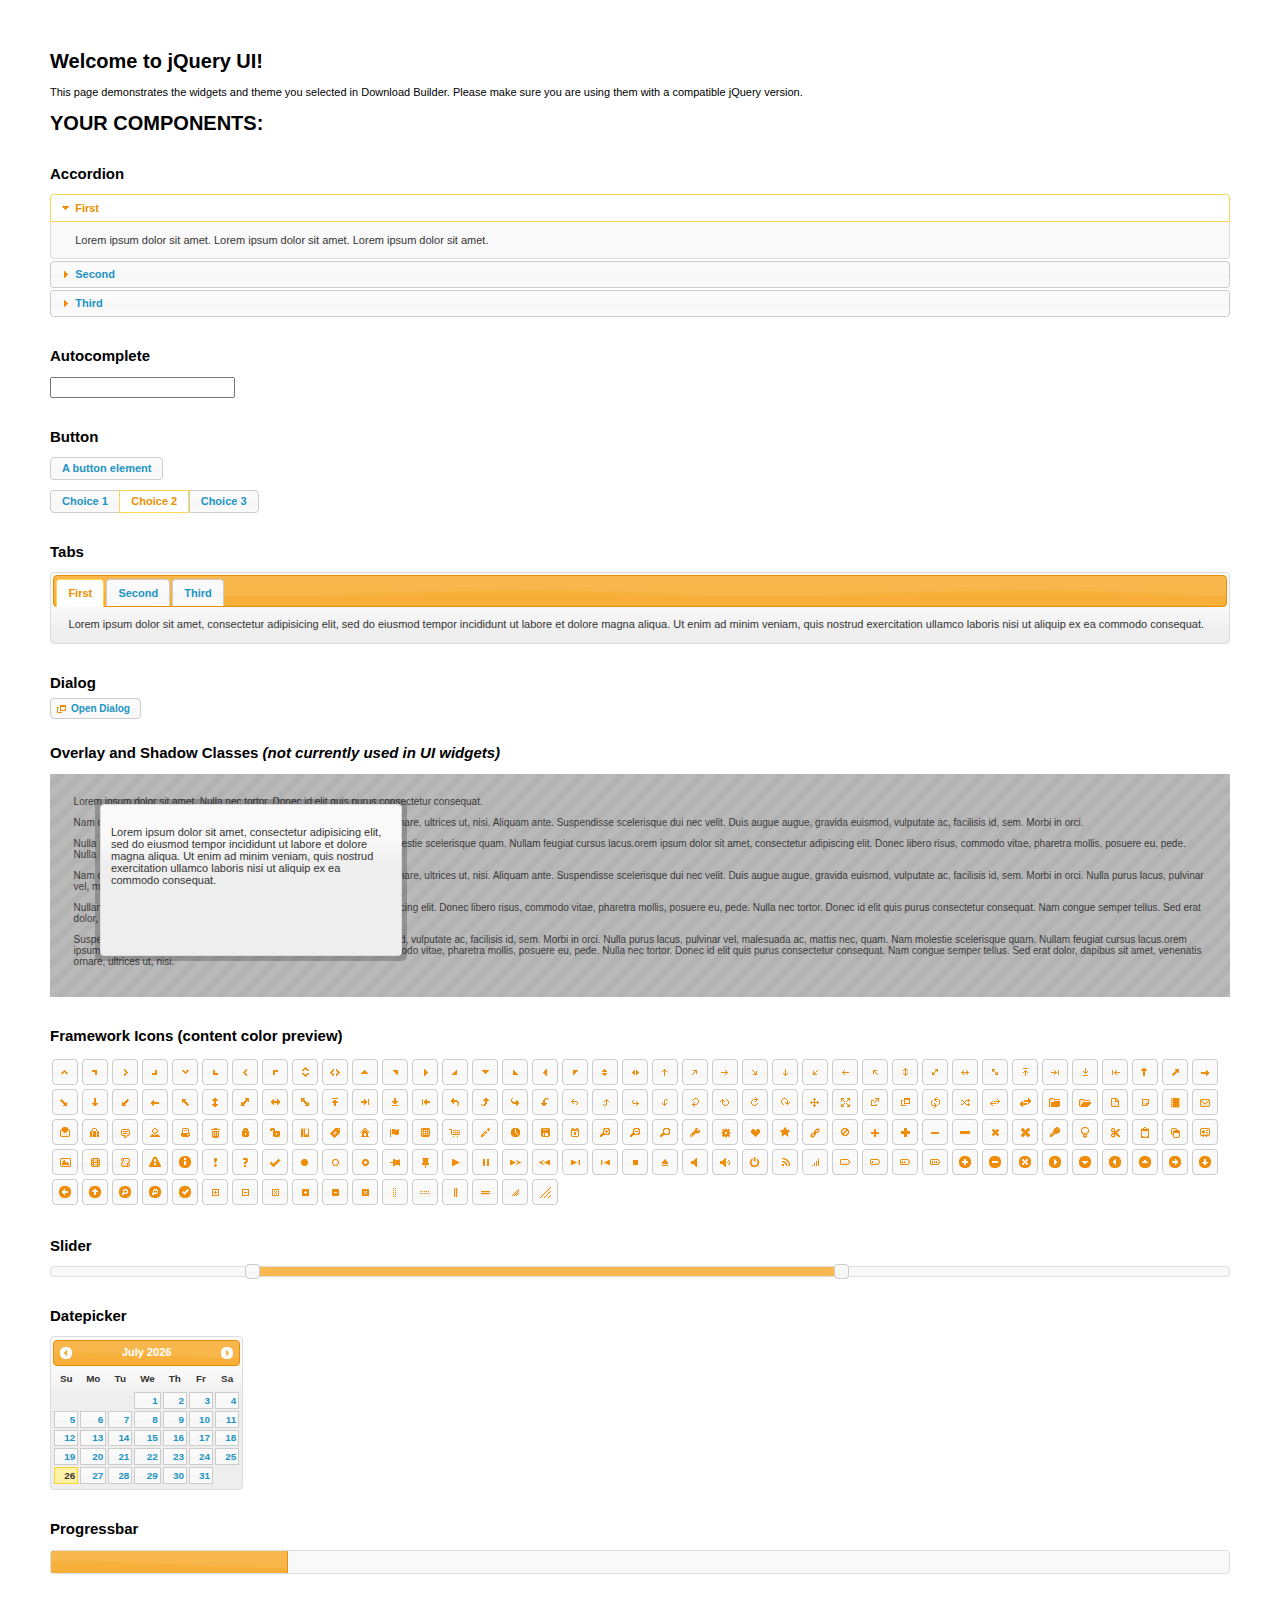
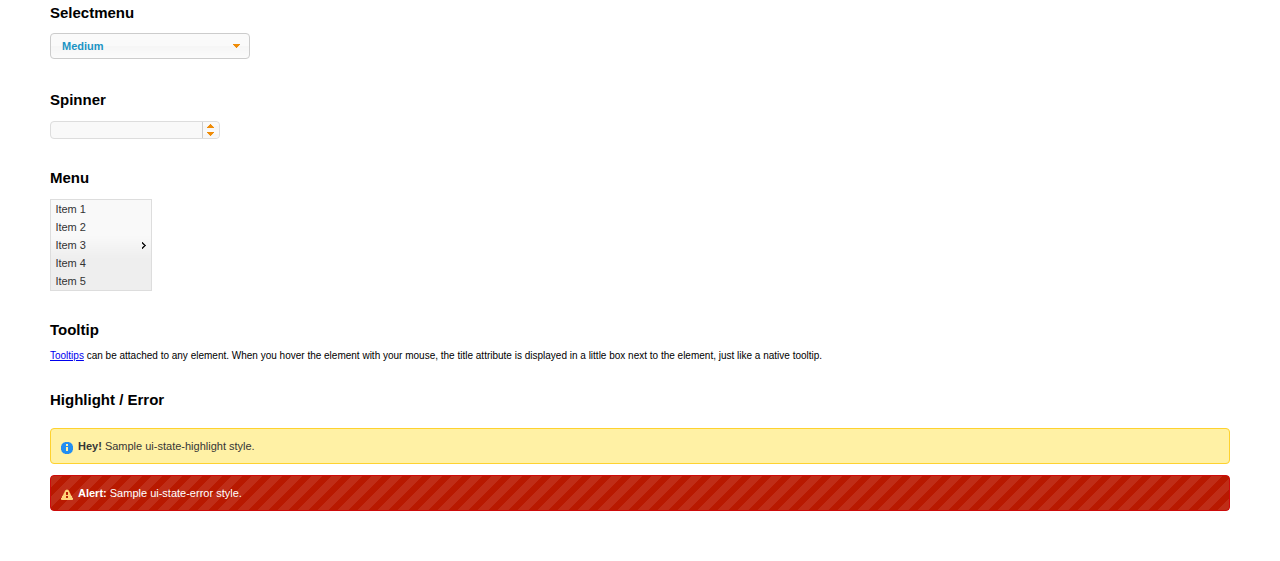
<file: cargo/tms/static/tms/jquery-ui-1.11.4/index.html>
<!doctype html>
<html lang="us">
<head>
	<meta charset="utf-8">
	<title>jQuery UI Example Page</title>
	<link href="jquery-ui.css" rel="stylesheet">
	<style>
	body{
		font: 62.5% "Trebuchet MS", sans-serif;
		margin: 50px;
	}
	.demoHeaders {
		margin-top: 2em;
	}
	#dialog-link {
		padding: .4em 1em .4em 20px;
		text-decoration: none;
		position: relative;
	}
	#dialog-link span.ui-icon {
		margin: 0 5px 0 0;
		position: absolute;
		left: .2em;
		top: 50%;
		margin-top: -8px;
	}
	#icons {
		margin: 0;
		padding: 0;
	}
	#icons li {
		margin: 2px;
		position: relative;
		padding: 4px 0;
		cursor: pointer;
		float: left;
		list-style: none;
	}
	#icons span.ui-icon {
		float: left;
		margin: 0 4px;
	}
	.fakewindowcontain .ui-widget-overlay {
		position: absolute;
	}
	select {
		width: 200px;
	}
	</style>
</head>
<body>

<h1>Welcome to jQuery UI!</h1>

<div class="ui-widget">
	<p>This page demonstrates the widgets and theme you selected in Download Builder. Please make sure you are using them with a compatible jQuery version.</p>
</div>

<h1>YOUR COMPONENTS:</h1>


<!-- Accordion -->
<h2 class="demoHeaders">Accordion</h2>
<div id="accordion">
	<h3>First</h3>
	<div>Lorem ipsum dolor sit amet. Lorem ipsum dolor sit amet. Lorem ipsum dolor sit amet.</div>
	<h3>Second</h3>
	<div>Phasellus mattis tincidunt nibh.</div>
	<h3>Third</h3>
	<div>Nam dui erat, auctor a, dignissim quis.</div>
</div>



<!-- Autocomplete -->
<h2 class="demoHeaders">Autocomplete</h2>
<div>
	<input id="autocomplete" title="type &quot;a&quot;">
</div>



<!-- Button -->
<h2 class="demoHeaders">Button</h2>
<button id="button">A button element</button>
<form style="margin-top: 1em;">
	<div id="radioset">
		<input type="radio" id="radio1" name="radio"><label for="radio1">Choice 1</label>
		<input type="radio" id="radio2" name="radio" checked="checked"><label for="radio2">Choice 2</label>
		<input type="radio" id="radio3" name="radio"><label for="radio3">Choice 3</label>
	</div>
</form>



<!-- Tabs -->
<h2 class="demoHeaders">Tabs</h2>
<div id="tabs">
	<ul>
		<li><a href="#tabs-1">First</a></li>
		<li><a href="#tabs-2">Second</a></li>
		<li><a href="#tabs-3">Third</a></li>
	</ul>
	<div id="tabs-1">Lorem ipsum dolor sit amet, consectetur adipisicing elit, sed do eiusmod tempor incididunt ut labore et dolore magna aliqua. Ut enim ad minim veniam, quis nostrud exercitation ullamco laboris nisi ut aliquip ex ea commodo consequat.</div>
	<div id="tabs-2">Phasellus mattis tincidunt nibh. Cras orci urna, blandit id, pretium vel, aliquet ornare, felis. Maecenas scelerisque sem non nisl. Fusce sed lorem in enim dictum bibendum.</div>
	<div id="tabs-3">Nam dui erat, auctor a, dignissim quis, sollicitudin eu, felis. Pellentesque nisi urna, interdum eget, sagittis et, consequat vestibulum, lacus. Mauris porttitor ullamcorper augue.</div>
</div>



<!-- Dialog NOTE: Dialog is not generated by UI in this demo so it can be visually styled in themeroller-->
<h2 class="demoHeaders">Dialog</h2>
<p><a href="#" id="dialog-link" class="ui-state-default ui-corner-all"><span class="ui-icon ui-icon-newwin"></span>Open Dialog</a></p>

<h2 class="demoHeaders">Overlay and Shadow Classes <em>(not currently used in UI widgets)</em></h2>
<div style="position: relative; width: 96%; height: 200px; padding:1% 2%; overflow:hidden;" class="fakewindowcontain">
	<p>Lorem ipsum dolor sit amet,  Nulla nec tortor. Donec id elit quis purus consectetur consequat. </p><p>Nam congue semper tellus. Sed erat dolor, dapibus sit amet, venenatis ornare, ultrices ut, nisi. Aliquam ante. Suspendisse scelerisque dui nec velit. Duis augue augue, gravida euismod, vulputate ac, facilisis id, sem. Morbi in orci. </p><p>Nulla purus lacus, pulvinar vel, malesuada ac, mattis nec, quam. Nam molestie scelerisque quam. Nullam feugiat cursus lacus.orem ipsum dolor sit amet, consectetur adipiscing elit. Donec libero risus, commodo vitae, pharetra mollis, posuere eu, pede. Nulla nec tortor. Donec id elit quis purus consectetur consequat. </p><p>Nam congue semper tellus. Sed erat dolor, dapibus sit amet, venenatis ornare, ultrices ut, nisi. Aliquam ante. Suspendisse scelerisque dui nec velit. Duis augue augue, gravida euismod, vulputate ac, facilisis id, sem. Morbi in orci. Nulla purus lacus, pulvinar vel, malesuada ac, mattis nec, quam. Nam molestie scelerisque quam. </p><p>Nullam feugiat cursus lacus.orem ipsum dolor sit amet, consectetur adipiscing elit. Donec libero risus, commodo vitae, pharetra mollis, posuere eu, pede. Nulla nec tortor. Donec id elit quis purus consectetur consequat. Nam congue semper tellus. Sed erat dolor, dapibus sit amet, venenatis ornare, ultrices ut, nisi. Aliquam ante. </p><p>Suspendisse scelerisque dui nec velit. Duis augue augue, gravida euismod, vulputate ac, facilisis id, sem. Morbi in orci. Nulla purus lacus, pulvinar vel, malesuada ac, mattis nec, quam. Nam molestie scelerisque quam. Nullam feugiat cursus lacus.orem ipsum dolor sit amet, consectetur adipiscing elit. Donec libero risus, commodo vitae, pharetra mollis, posuere eu, pede. Nulla nec tortor. Donec id elit quis purus consectetur consequat. Nam congue semper tellus. Sed erat dolor, dapibus sit amet, venenatis ornare, ultrices ut, nisi. </p>

	<!-- ui-dialog -->
	<div class="ui-overlay"><div class="ui-widget-overlay"></div><div class="ui-widget-shadow ui-corner-all" style="width: 302px; height: 152px; position: absolute; left: 50px; top: 30px;"></div></div>
	<div style="position: absolute; width: 280px; height: 130px;left: 50px; top: 30px; padding: 10px;" class="ui-widget ui-widget-content ui-corner-all">
		<div class="ui-dialog-content ui-widget-content" style="background: none; border: 0;">
			<p>Lorem ipsum dolor sit amet, consectetur adipisicing elit, sed do eiusmod tempor incididunt ut labore et dolore magna aliqua. Ut enim ad minim veniam, quis nostrud exercitation ullamco laboris nisi ut aliquip ex ea commodo consequat.</p>
		</div>
	</div>

</div>

<!-- ui-dialog -->
<div id="dialog" title="Dialog Title">
	<p>Lorem ipsum dolor sit amet, consectetur adipisicing elit, sed do eiusmod tempor incididunt ut labore et dolore magna aliqua. Ut enim ad minim veniam, quis nostrud exercitation ullamco laboris nisi ut aliquip ex ea commodo consequat.</p>
</div>



<h2 class="demoHeaders">Framework Icons (content color preview)</h2>
<ul id="icons" class="ui-widget ui-helper-clearfix">
	<li class="ui-state-default ui-corner-all" title=".ui-icon-carat-1-n"><span class="ui-icon ui-icon-carat-1-n"></span></li>
	<li class="ui-state-default ui-corner-all" title=".ui-icon-carat-1-ne"><span class="ui-icon ui-icon-carat-1-ne"></span></li>
	<li class="ui-state-default ui-corner-all" title=".ui-icon-carat-1-e"><span class="ui-icon ui-icon-carat-1-e"></span></li>
	<li class="ui-state-default ui-corner-all" title=".ui-icon-carat-1-se"><span class="ui-icon ui-icon-carat-1-se"></span></li>
	<li class="ui-state-default ui-corner-all" title=".ui-icon-carat-1-s"><span class="ui-icon ui-icon-carat-1-s"></span></li>
	<li class="ui-state-default ui-corner-all" title=".ui-icon-carat-1-sw"><span class="ui-icon ui-icon-carat-1-sw"></span></li>
	<li class="ui-state-default ui-corner-all" title=".ui-icon-carat-1-w"><span class="ui-icon ui-icon-carat-1-w"></span></li>
	<li class="ui-state-default ui-corner-all" title=".ui-icon-carat-1-nw"><span class="ui-icon ui-icon-carat-1-nw"></span></li>
	<li class="ui-state-default ui-corner-all" title=".ui-icon-carat-2-n-s"><span class="ui-icon ui-icon-carat-2-n-s"></span></li>
	<li class="ui-state-default ui-corner-all" title=".ui-icon-carat-2-e-w"><span class="ui-icon ui-icon-carat-2-e-w"></span></li>
	<li class="ui-state-default ui-corner-all" title=".ui-icon-triangle-1-n"><span class="ui-icon ui-icon-triangle-1-n"></span></li>
	<li class="ui-state-default ui-corner-all" title=".ui-icon-triangle-1-ne"><span class="ui-icon ui-icon-triangle-1-ne"></span></li>
	<li class="ui-state-default ui-corner-all" title=".ui-icon-triangle-1-e"><span class="ui-icon ui-icon-triangle-1-e"></span></li>
	<li class="ui-state-default ui-corner-all" title=".ui-icon-triangle-1-se"><span class="ui-icon ui-icon-triangle-1-se"></span></li>
	<li class="ui-state-default ui-corner-all" title=".ui-icon-triangle-1-s"><span class="ui-icon ui-icon-triangle-1-s"></span></li>
	<li class="ui-state-default ui-corner-all" title=".ui-icon-triangle-1-sw"><span class="ui-icon ui-icon-triangle-1-sw"></span></li>
	<li class="ui-state-default ui-corner-all" title=".ui-icon-triangle-1-w"><span class="ui-icon ui-icon-triangle-1-w"></span></li>
	<li class="ui-state-default ui-corner-all" title=".ui-icon-triangle-1-nw"><span class="ui-icon ui-icon-triangle-1-nw"></span></li>
	<li class="ui-state-default ui-corner-all" title=".ui-icon-triangle-2-n-s"><span class="ui-icon ui-icon-triangle-2-n-s"></span></li>
	<li class="ui-state-default ui-corner-all" title=".ui-icon-triangle-2-e-w"><span class="ui-icon ui-icon-triangle-2-e-w"></span></li>
	<li class="ui-state-default ui-corner-all" title=".ui-icon-arrow-1-n"><span class="ui-icon ui-icon-arrow-1-n"></span></li>
	<li class="ui-state-default ui-corner-all" title=".ui-icon-arrow-1-ne"><span class="ui-icon ui-icon-arrow-1-ne"></span></li>
	<li class="ui-state-default ui-corner-all" title=".ui-icon-arrow-1-e"><span class="ui-icon ui-icon-arrow-1-e"></span></li>
	<li class="ui-state-default ui-corner-all" title=".ui-icon-arrow-1-se"><span class="ui-icon ui-icon-arrow-1-se"></span></li>
	<li class="ui-state-default ui-corner-all" title=".ui-icon-arrow-1-s"><span class="ui-icon ui-icon-arrow-1-s"></span></li>
	<li class="ui-state-default ui-corner-all" title=".ui-icon-arrow-1-sw"><span class="ui-icon ui-icon-arrow-1-sw"></span></li>
	<li class="ui-state-default ui-corner-all" title=".ui-icon-arrow-1-w"><span class="ui-icon ui-icon-arrow-1-w"></span></li>
	<li class="ui-state-default ui-corner-all" title=".ui-icon-arrow-1-nw"><span class="ui-icon ui-icon-arrow-1-nw"></span></li>
	<li class="ui-state-default ui-corner-all" title=".ui-icon-arrow-2-n-s"><span class="ui-icon ui-icon-arrow-2-n-s"></span></li>
	<li class="ui-state-default ui-corner-all" title=".ui-icon-arrow-2-ne-sw"><span class="ui-icon ui-icon-arrow-2-ne-sw"></span></li>
	<li class="ui-state-default ui-corner-all" title=".ui-icon-arrow-2-e-w"><span class="ui-icon ui-icon-arrow-2-e-w"></span></li>
	<li class="ui-state-default ui-corner-all" title=".ui-icon-arrow-2-se-nw"><span class="ui-icon ui-icon-arrow-2-se-nw"></span></li>
	<li class="ui-state-default ui-corner-all" title=".ui-icon-arrowstop-1-n"><span class="ui-icon ui-icon-arrowstop-1-n"></span></li>
	<li class="ui-state-default ui-corner-all" title=".ui-icon-arrowstop-1-e"><span class="ui-icon ui-icon-arrowstop-1-e"></span></li>
	<li class="ui-state-default ui-corner-all" title=".ui-icon-arrowstop-1-s"><span class="ui-icon ui-icon-arrowstop-1-s"></span></li>
	<li class="ui-state-default ui-corner-all" title=".ui-icon-arrowstop-1-w"><span class="ui-icon ui-icon-arrowstop-1-w"></span></li>
	<li class="ui-state-default ui-corner-all" title=".ui-icon-arrowthick-1-n"><span class="ui-icon ui-icon-arrowthick-1-n"></span></li>
	<li class="ui-state-default ui-corner-all" title=".ui-icon-arrowthick-1-ne"><span class="ui-icon ui-icon-arrowthick-1-ne"></span></li>
	<li class="ui-state-default ui-corner-all" title=".ui-icon-arrowthick-1-e"><span class="ui-icon ui-icon-arrowthick-1-e"></span></li>
	<li class="ui-state-default ui-corner-all" title=".ui-icon-arrowthick-1-se"><span class="ui-icon ui-icon-arrowthick-1-se"></span></li>
	<li class="ui-state-default ui-corner-all" title=".ui-icon-arrowthick-1-s"><span class="ui-icon ui-icon-arrowthick-1-s"></span></li>
	<li class="ui-state-default ui-corner-all" title=".ui-icon-arrowthick-1-sw"><span class="ui-icon ui-icon-arrowthick-1-sw"></span></li>
	<li class="ui-state-default ui-corner-all" title=".ui-icon-arrowthick-1-w"><span class="ui-icon ui-icon-arrowthick-1-w"></span></li>
	<li class="ui-state-default ui-corner-all" title=".ui-icon-arrowthick-1-nw"><span class="ui-icon ui-icon-arrowthick-1-nw"></span></li>
	<li class="ui-state-default ui-corner-all" title=".ui-icon-arrowthick-2-n-s"><span class="ui-icon ui-icon-arrowthick-2-n-s"></span></li>
	<li class="ui-state-default ui-corner-all" title=".ui-icon-arrowthick-2-ne-sw"><span class="ui-icon ui-icon-arrowthick-2-ne-sw"></span></li>
	<li class="ui-state-default ui-corner-all" title=".ui-icon-arrowthick-2-e-w"><span class="ui-icon ui-icon-arrowthick-2-e-w"></span></li>
	<li class="ui-state-default ui-corner-all" title=".ui-icon-arrowthick-2-se-nw"><span class="ui-icon ui-icon-arrowthick-2-se-nw"></span></li>
	<li class="ui-state-default ui-corner-all" title=".ui-icon-arrowthickstop-1-n"><span class="ui-icon ui-icon-arrowthickstop-1-n"></span></li>
	<li class="ui-state-default ui-corner-all" title=".ui-icon-arrowthickstop-1-e"><span class="ui-icon ui-icon-arrowthickstop-1-e"></span></li>
	<li class="ui-state-default ui-corner-all" title=".ui-icon-arrowthickstop-1-s"><span class="ui-icon ui-icon-arrowthickstop-1-s"></span></li>
	<li class="ui-state-default ui-corner-all" title=".ui-icon-arrowthickstop-1-w"><span class="ui-icon ui-icon-arrowthickstop-1-w"></span></li>
	<li class="ui-state-default ui-corner-all" title=".ui-icon-arrowreturnthick-1-w"><span class="ui-icon ui-icon-arrowreturnthick-1-w"></span></li>
	<li class="ui-state-default ui-corner-all" title=".ui-icon-arrowreturnthick-1-n"><span class="ui-icon ui-icon-arrowreturnthick-1-n"></span></li>
	<li class="ui-state-default ui-corner-all" title=".ui-icon-arrowreturnthick-1-e"><span class="ui-icon ui-icon-arrowreturnthick-1-e"></span></li>
	<li class="ui-state-default ui-corner-all" title=".ui-icon-arrowreturnthick-1-s"><span class="ui-icon ui-icon-arrowreturnthick-1-s"></span></li>
	<li class="ui-state-default ui-corner-all" title=".ui-icon-arrowreturn-1-w"><span class="ui-icon ui-icon-arrowreturn-1-w"></span></li>
	<li class="ui-state-default ui-corner-all" title=".ui-icon-arrowreturn-1-n"><span class="ui-icon ui-icon-arrowreturn-1-n"></span></li>
	<li class="ui-state-default ui-corner-all" title=".ui-icon-arrowreturn-1-e"><span class="ui-icon ui-icon-arrowreturn-1-e"></span></li>
	<li class="ui-state-default ui-corner-all" title=".ui-icon-arrowreturn-1-s"><span class="ui-icon ui-icon-arrowreturn-1-s"></span></li>
	<li class="ui-state-default ui-corner-all" title=".ui-icon-arrowrefresh-1-w"><span class="ui-icon ui-icon-arrowrefresh-1-w"></span></li>
	<li class="ui-state-default ui-corner-all" title=".ui-icon-arrowrefresh-1-n"><span class="ui-icon ui-icon-arrowrefresh-1-n"></span></li>
	<li class="ui-state-default ui-corner-all" title=".ui-icon-arrowrefresh-1-e"><span class="ui-icon ui-icon-arrowrefresh-1-e"></span></li>
	<li class="ui-state-default ui-corner-all" title=".ui-icon-arrowrefresh-1-s"><span class="ui-icon ui-icon-arrowrefresh-1-s"></span></li>
	<li class="ui-state-default ui-corner-all" title=".ui-icon-arrow-4"><span class="ui-icon ui-icon-arrow-4"></span></li>
	<li class="ui-state-default ui-corner-all" title=".ui-icon-arrow-4-diag"><span class="ui-icon ui-icon-arrow-4-diag"></span></li>
	<li class="ui-state-default ui-corner-all" title=".ui-icon-extlink"><span class="ui-icon ui-icon-extlink"></span></li>
	<li class="ui-state-default ui-corner-all" title=".ui-icon-newwin"><span class="ui-icon ui-icon-newwin"></span></li>
	<li class="ui-state-default ui-corner-all" title=".ui-icon-refresh"><span class="ui-icon ui-icon-refresh"></span></li>
	<li class="ui-state-default ui-corner-all" title=".ui-icon-shuffle"><span class="ui-icon ui-icon-shuffle"></span></li>
	<li class="ui-state-default ui-corner-all" title=".ui-icon-transfer-e-w"><span class="ui-icon ui-icon-transfer-e-w"></span></li>
	<li class="ui-state-default ui-corner-all" title=".ui-icon-transferthick-e-w"><span class="ui-icon ui-icon-transferthick-e-w"></span></li>
	<li class="ui-state-default ui-corner-all" title=".ui-icon-folder-collapsed"><span class="ui-icon ui-icon-folder-collapsed"></span></li>
	<li class="ui-state-default ui-corner-all" title=".ui-icon-folder-open"><span class="ui-icon ui-icon-folder-open"></span></li>
	<li class="ui-state-default ui-corner-all" title=".ui-icon-document"><span class="ui-icon ui-icon-document"></span></li>
	<li class="ui-state-default ui-corner-all" title=".ui-icon-document-b"><span class="ui-icon ui-icon-document-b"></span></li>
	<li class="ui-state-default ui-corner-all" title=".ui-icon-note"><span class="ui-icon ui-icon-note"></span></li>
	<li class="ui-state-default ui-corner-all" title=".ui-icon-mail-closed"><span class="ui-icon ui-icon-mail-closed"></span></li>
	<li class="ui-state-default ui-corner-all" title=".ui-icon-mail-open"><span class="ui-icon ui-icon-mail-open"></span></li>
	<li class="ui-state-default ui-corner-all" title=".ui-icon-suitcase"><span class="ui-icon ui-icon-suitcase"></span></li>
	<li class="ui-state-default ui-corner-all" title=".ui-icon-comment"><span class="ui-icon ui-icon-comment"></span></li>
	<li class="ui-state-default ui-corner-all" title=".ui-icon-person"><span class="ui-icon ui-icon-person"></span></li>
	<li class="ui-state-default ui-corner-all" title=".ui-icon-print"><span class="ui-icon ui-icon-print"></span></li>
	<li class="ui-state-default ui-corner-all" title=".ui-icon-trash"><span class="ui-icon ui-icon-trash"></span></li>
	<li class="ui-state-default ui-corner-all" title=".ui-icon-locked"><span class="ui-icon ui-icon-locked"></span></li>
	<li class="ui-state-default ui-corner-all" title=".ui-icon-unlocked"><span class="ui-icon ui-icon-unlocked"></span></li>
	<li class="ui-state-default ui-corner-all" title=".ui-icon-bookmark"><span class="ui-icon ui-icon-bookmark"></span></li>
	<li class="ui-state-default ui-corner-all" title=".ui-icon-tag"><span class="ui-icon ui-icon-tag"></span></li>
	<li class="ui-state-default ui-corner-all" title=".ui-icon-home"><span class="ui-icon ui-icon-home"></span></li>
	<li class="ui-state-default ui-corner-all" title=".ui-icon-flag"><span class="ui-icon ui-icon-flag"></span></li>
	<li class="ui-state-default ui-corner-all" title=".ui-icon-calculator"><span class="ui-icon ui-icon-calculator"></span></li>
	<li class="ui-state-default ui-corner-all" title=".ui-icon-cart"><span class="ui-icon ui-icon-cart"></span></li>
	<li class="ui-state-default ui-corner-all" title=".ui-icon-pencil"><span class="ui-icon ui-icon-pencil"></span></li>
	<li class="ui-state-default ui-corner-all" title=".ui-icon-clock"><span class="ui-icon ui-icon-clock"></span></li>
	<li class="ui-state-default ui-corner-all" title=".ui-icon-disk"><span class="ui-icon ui-icon-disk"></span></li>
	<li class="ui-state-default ui-corner-all" title=".ui-icon-calendar"><span class="ui-icon ui-icon-calendar"></span></li>
	<li class="ui-state-default ui-corner-all" title=".ui-icon-zoomin"><span class="ui-icon ui-icon-zoomin"></span></li>
	<li class="ui-state-default ui-corner-all" title=".ui-icon-zoomout"><span class="ui-icon ui-icon-zoomout"></span></li>
	<li class="ui-state-default ui-corner-all" title=".ui-icon-search"><span class="ui-icon ui-icon-search"></span></li>
	<li class="ui-state-default ui-corner-all" title=".ui-icon-wrench"><span class="ui-icon ui-icon-wrench"></span></li>
	<li class="ui-state-default ui-corner-all" title=".ui-icon-gear"><span class="ui-icon ui-icon-gear"></span></li>
	<li class="ui-state-default ui-corner-all" title=".ui-icon-heart"><span class="ui-icon ui-icon-heart"></span></li>
	<li class="ui-state-default ui-corner-all" title=".ui-icon-star"><span class="ui-icon ui-icon-star"></span></li>
	<li class="ui-state-default ui-corner-all" title=".ui-icon-link"><span class="ui-icon ui-icon-link"></span></li>
	<li class="ui-state-default ui-corner-all" title=".ui-icon-cancel"><span class="ui-icon ui-icon-cancel"></span></li>
	<li class="ui-state-default ui-corner-all" title=".ui-icon-plus"><span class="ui-icon ui-icon-plus"></span></li>
	<li class="ui-state-default ui-corner-all" title=".ui-icon-plusthick"><span class="ui-icon ui-icon-plusthick"></span></li>
	<li class="ui-state-default ui-corner-all" title=".ui-icon-minus"><span class="ui-icon ui-icon-minus"></span></li>
	<li class="ui-state-default ui-corner-all" title=".ui-icon-minusthick"><span class="ui-icon ui-icon-minusthick"></span></li>
	<li class="ui-state-default ui-corner-all" title=".ui-icon-close"><span class="ui-icon ui-icon-close"></span></li>
	<li class="ui-state-default ui-corner-all" title=".ui-icon-closethick"><span class="ui-icon ui-icon-closethick"></span></li>
	<li class="ui-state-default ui-corner-all" title=".ui-icon-key"><span class="ui-icon ui-icon-key"></span></li>
	<li class="ui-state-default ui-corner-all" title=".ui-icon-lightbulb"><span class="ui-icon ui-icon-lightbulb"></span></li>
	<li class="ui-state-default ui-corner-all" title=".ui-icon-scissors"><span class="ui-icon ui-icon-scissors"></span></li>
	<li class="ui-state-default ui-corner-all" title=".ui-icon-clipboard"><span class="ui-icon ui-icon-clipboard"></span></li>
	<li class="ui-state-default ui-corner-all" title=".ui-icon-copy"><span class="ui-icon ui-icon-copy"></span></li>
	<li class="ui-state-default ui-corner-all" title=".ui-icon-contact"><span class="ui-icon ui-icon-contact"></span></li>
	<li class="ui-state-default ui-corner-all" title=".ui-icon-image"><span class="ui-icon ui-icon-image"></span></li>
	<li class="ui-state-default ui-corner-all" title=".ui-icon-video"><span class="ui-icon ui-icon-video"></span></li>
	<li class="ui-state-default ui-corner-all" title=".ui-icon-script"><span class="ui-icon ui-icon-script"></span></li>
	<li class="ui-state-default ui-corner-all" title=".ui-icon-alert"><span class="ui-icon ui-icon-alert"></span></li>
	<li class="ui-state-default ui-corner-all" title=".ui-icon-info"><span class="ui-icon ui-icon-info"></span></li>
	<li class="ui-state-default ui-corner-all" title=".ui-icon-notice"><span class="ui-icon ui-icon-notice"></span></li>
	<li class="ui-state-default ui-corner-all" title=".ui-icon-help"><span class="ui-icon ui-icon-help"></span></li>
	<li class="ui-state-default ui-corner-all" title=".ui-icon-check"><span class="ui-icon ui-icon-check"></span></li>
	<li class="ui-state-default ui-corner-all" title=".ui-icon-bullet"><span class="ui-icon ui-icon-bullet"></span></li>
	<li class="ui-state-default ui-corner-all" title=".ui-icon-radio-off"><span class="ui-icon ui-icon-radio-off"></span></li>
	<li class="ui-state-default ui-corner-all" title=".ui-icon-radio-on"><span class="ui-icon ui-icon-radio-on"></span></li>
	<li class="ui-state-default ui-corner-all" title=".ui-icon-pin-w"><span class="ui-icon ui-icon-pin-w"></span></li>
	<li class="ui-state-default ui-corner-all" title=".ui-icon-pin-s"><span class="ui-icon ui-icon-pin-s"></span></li>
	<li class="ui-state-default ui-corner-all" title=".ui-icon-play"><span class="ui-icon ui-icon-play"></span></li>
	<li class="ui-state-default ui-corner-all" title=".ui-icon-pause"><span class="ui-icon ui-icon-pause"></span></li>
	<li class="ui-state-default ui-corner-all" title=".ui-icon-seek-next"><span class="ui-icon ui-icon-seek-next"></span></li>
	<li class="ui-state-default ui-corner-all" title=".ui-icon-seek-prev"><span class="ui-icon ui-icon-seek-prev"></span></li>
	<li class="ui-state-default ui-corner-all" title=".ui-icon-seek-end"><span class="ui-icon ui-icon-seek-end"></span></li>
	<li class="ui-state-default ui-corner-all" title=".ui-icon-seek-first"><span class="ui-icon ui-icon-seek-first"></span></li>
	<li class="ui-state-default ui-corner-all" title=".ui-icon-stop"><span class="ui-icon ui-icon-stop"></span></li>
	<li class="ui-state-default ui-corner-all" title=".ui-icon-eject"><span class="ui-icon ui-icon-eject"></span></li>
	<li class="ui-state-default ui-corner-all" title=".ui-icon-volume-off"><span class="ui-icon ui-icon-volume-off"></span></li>
	<li class="ui-state-default ui-corner-all" title=".ui-icon-volume-on"><span class="ui-icon ui-icon-volume-on"></span></li>
	<li class="ui-state-default ui-corner-all" title=".ui-icon-power"><span class="ui-icon ui-icon-power"></span></li>
	<li class="ui-state-default ui-corner-all" title=".ui-icon-signal-diag"><span class="ui-icon ui-icon-signal-diag"></span></li>
	<li class="ui-state-default ui-corner-all" title=".ui-icon-signal"><span class="ui-icon ui-icon-signal"></span></li>
	<li class="ui-state-default ui-corner-all" title=".ui-icon-battery-0"><span class="ui-icon ui-icon-battery-0"></span></li>
	<li class="ui-state-default ui-corner-all" title=".ui-icon-battery-1"><span class="ui-icon ui-icon-battery-1"></span></li>
	<li class="ui-state-default ui-corner-all" title=".ui-icon-battery-2"><span class="ui-icon ui-icon-battery-2"></span></li>
	<li class="ui-state-default ui-corner-all" title=".ui-icon-battery-3"><span class="ui-icon ui-icon-battery-3"></span></li>
	<li class="ui-state-default ui-corner-all" title=".ui-icon-circle-plus"><span class="ui-icon ui-icon-circle-plus"></span></li>
	<li class="ui-state-default ui-corner-all" title=".ui-icon-circle-minus"><span class="ui-icon ui-icon-circle-minus"></span></li>
	<li class="ui-state-default ui-corner-all" title=".ui-icon-circle-close"><span class="ui-icon ui-icon-circle-close"></span></li>
	<li class="ui-state-default ui-corner-all" title=".ui-icon-circle-triangle-e"><span class="ui-icon ui-icon-circle-triangle-e"></span></li>
	<li class="ui-state-default ui-corner-all" title=".ui-icon-circle-triangle-s"><span class="ui-icon ui-icon-circle-triangle-s"></span></li>
	<li class="ui-state-default ui-corner-all" title=".ui-icon-circle-triangle-w"><span class="ui-icon ui-icon-circle-triangle-w"></span></li>
	<li class="ui-state-default ui-corner-all" title=".ui-icon-circle-triangle-n"><span class="ui-icon ui-icon-circle-triangle-n"></span></li>
	<li class="ui-state-default ui-corner-all" title=".ui-icon-circle-arrow-e"><span class="ui-icon ui-icon-circle-arrow-e"></span></li>
	<li class="ui-state-default ui-corner-all" title=".ui-icon-circle-arrow-s"><span class="ui-icon ui-icon-circle-arrow-s"></span></li>
	<li class="ui-state-default ui-corner-all" title=".ui-icon-circle-arrow-w"><span class="ui-icon ui-icon-circle-arrow-w"></span></li>
	<li class="ui-state-default ui-corner-all" title=".ui-icon-circle-arrow-n"><span class="ui-icon ui-icon-circle-arrow-n"></span></li>
	<li class="ui-state-default ui-corner-all" title=".ui-icon-circle-zoomin"><span class="ui-icon ui-icon-circle-zoomin"></span></li>
	<li class="ui-state-default ui-corner-all" title=".ui-icon-circle-zoomout"><span class="ui-icon ui-icon-circle-zoomout"></span></li>
	<li class="ui-state-default ui-corner-all" title=".ui-icon-circle-check"><span class="ui-icon ui-icon-circle-check"></span></li>
	<li class="ui-state-default ui-corner-all" title=".ui-icon-circlesmall-plus"><span class="ui-icon ui-icon-circlesmall-plus"></span></li>
	<li class="ui-state-default ui-corner-all" title=".ui-icon-circlesmall-minus"><span class="ui-icon ui-icon-circlesmall-minus"></span></li>
	<li class="ui-state-default ui-corner-all" title=".ui-icon-circlesmall-close"><span class="ui-icon ui-icon-circlesmall-close"></span></li>
	<li class="ui-state-default ui-corner-all" title=".ui-icon-squaresmall-plus"><span class="ui-icon ui-icon-squaresmall-plus"></span></li>
	<li class="ui-state-default ui-corner-all" title=".ui-icon-squaresmall-minus"><span class="ui-icon ui-icon-squaresmall-minus"></span></li>
	<li class="ui-state-default ui-corner-all" title=".ui-icon-squaresmall-close"><span class="ui-icon ui-icon-squaresmall-close"></span></li>
	<li class="ui-state-default ui-corner-all" title=".ui-icon-grip-dotted-vertical"><span class="ui-icon ui-icon-grip-dotted-vertical"></span></li>
	<li class="ui-state-default ui-corner-all" title=".ui-icon-grip-dotted-horizontal"><span class="ui-icon ui-icon-grip-dotted-horizontal"></span></li>
	<li class="ui-state-default ui-corner-all" title=".ui-icon-grip-solid-vertical"><span class="ui-icon ui-icon-grip-solid-vertical"></span></li>
	<li class="ui-state-default ui-corner-all" title=".ui-icon-grip-solid-horizontal"><span class="ui-icon ui-icon-grip-solid-horizontal"></span></li>
	<li class="ui-state-default ui-corner-all" title=".ui-icon-gripsmall-diagonal-se"><span class="ui-icon ui-icon-gripsmall-diagonal-se"></span></li>
	<li class="ui-state-default ui-corner-all" title=".ui-icon-grip-diagonal-se"><span class="ui-icon ui-icon-grip-diagonal-se"></span></li>
</ul>


<!-- Slider -->
<h2 class="demoHeaders">Slider</h2>
<div id="slider"></div>



<!-- Datepicker -->
<h2 class="demoHeaders">Datepicker</h2>
<div id="datepicker"></div>



<!-- Progressbar -->
<h2 class="demoHeaders">Progressbar</h2>
<div id="progressbar"></div>



<!-- Progressbar -->
<h2 class="demoHeaders">Selectmenu</h2>
<select id="selectmenu">
	<option>Slower</option>
	<option>Slow</option>
	<option selected="selected">Medium</option>
	<option>Fast</option>
	<option>Faster</option>
</select>



<!-- Spinner -->
<h2 class="demoHeaders">Spinner</h2>
<input id="spinner">



<!-- Menu -->
<h2 class="demoHeaders">Menu</h2>
<ul style="width:100px;" id="menu">
	<li>Item 1</li>
	<li>Item 2</li>
	<li>Item 3
		<ul>
			<li>Item 3-1</li>
			<li>Item 3-2</li>
			<li>Item 3-3</li>
			<li>Item 3-4</li>
			<li>Item 3-5</li>
		</ul>
	</li>
	<li>Item 4</li>
	<li>Item 5</li>
</ul>



<!-- Tooltip -->
<h2 class="demoHeaders">Tooltip</h2>
<p id="tooltip">
	<a href="#" title="That&apos;s what this widget is">Tooltips</a> can be attached to any element. When you hover
the element with your mouse, the title attribute is displayed in a little box next to the element, just like a native tooltip.
</p>


<!-- Highlight / Error -->
<h2 class="demoHeaders">Highlight / Error</h2>
<div class="ui-widget">
	<div class="ui-state-highlight ui-corner-all" style="margin-top: 20px; padding: 0 .7em;">
		<p><span class="ui-icon ui-icon-info" style="float: left; margin-right: .3em;"></span>
		<strong>Hey!</strong> Sample ui-state-highlight style.</p>
	</div>
</div>
<br>
<div class="ui-widget">
	<div class="ui-state-error ui-corner-all" style="padding: 0 .7em;">
		<p><span class="ui-icon ui-icon-alert" style="float: left; margin-right: .3em;"></span>
		<strong>Alert:</strong> Sample ui-state-error style.</p>
	</div>
</div>

<script src="external/jquery/jquery.js"></script>
<script src="jquery-ui.js"></script>
<script>

$( "#accordion" ).accordion();



var availableTags = [
	"ActionScript",
	"AppleScript",
	"Asp",
	"BASIC",
	"C",
	"C++",
	"Clojure",
	"COBOL",
	"ColdFusion",
	"Erlang",
	"Fortran",
	"Groovy",
	"Haskell",
	"Java",
	"JavaScript",
	"Lisp",
	"Perl",
	"PHP",
	"Python",
	"Ruby",
	"Scala",
	"Scheme"
];
$( "#autocomplete" ).autocomplete({
	source: availableTags
});



$( "#button" ).button();
$( "#radioset" ).buttonset();



$( "#tabs" ).tabs();



$( "#dialog" ).dialog({
	autoOpen: false,
	width: 400,
	buttons: [
		{
			text: "Ok",
			click: function() {
				$( this ).dialog( "close" );
			}
		},
		{
			text: "Cancel",
			click: function() {
				$( this ).dialog( "close" );
			}
		}
	]
});

// Link to open the dialog
$( "#dialog-link" ).click(function( event ) {
	$( "#dialog" ).dialog( "open" );
	event.preventDefault();
});



$( "#datepicker" ).datepicker({
	inline: true
});



$( "#slider" ).slider({
	range: true,
	values: [ 17, 67 ]
});



$( "#progressbar" ).progressbar({
	value: 20
});



$( "#spinner" ).spinner();



$( "#menu" ).menu();



$( "#tooltip" ).tooltip();



$( "#selectmenu" ).selectmenu();


// Hover states on the static widgets
$( "#dialog-link, #icons li" ).hover(
	function() {
		$( this ).addClass( "ui-state-hover" );
	},
	function() {
		$( this ).removeClass( "ui-state-hover" );
	}
);
</script>
</body>
</html>
</file>
